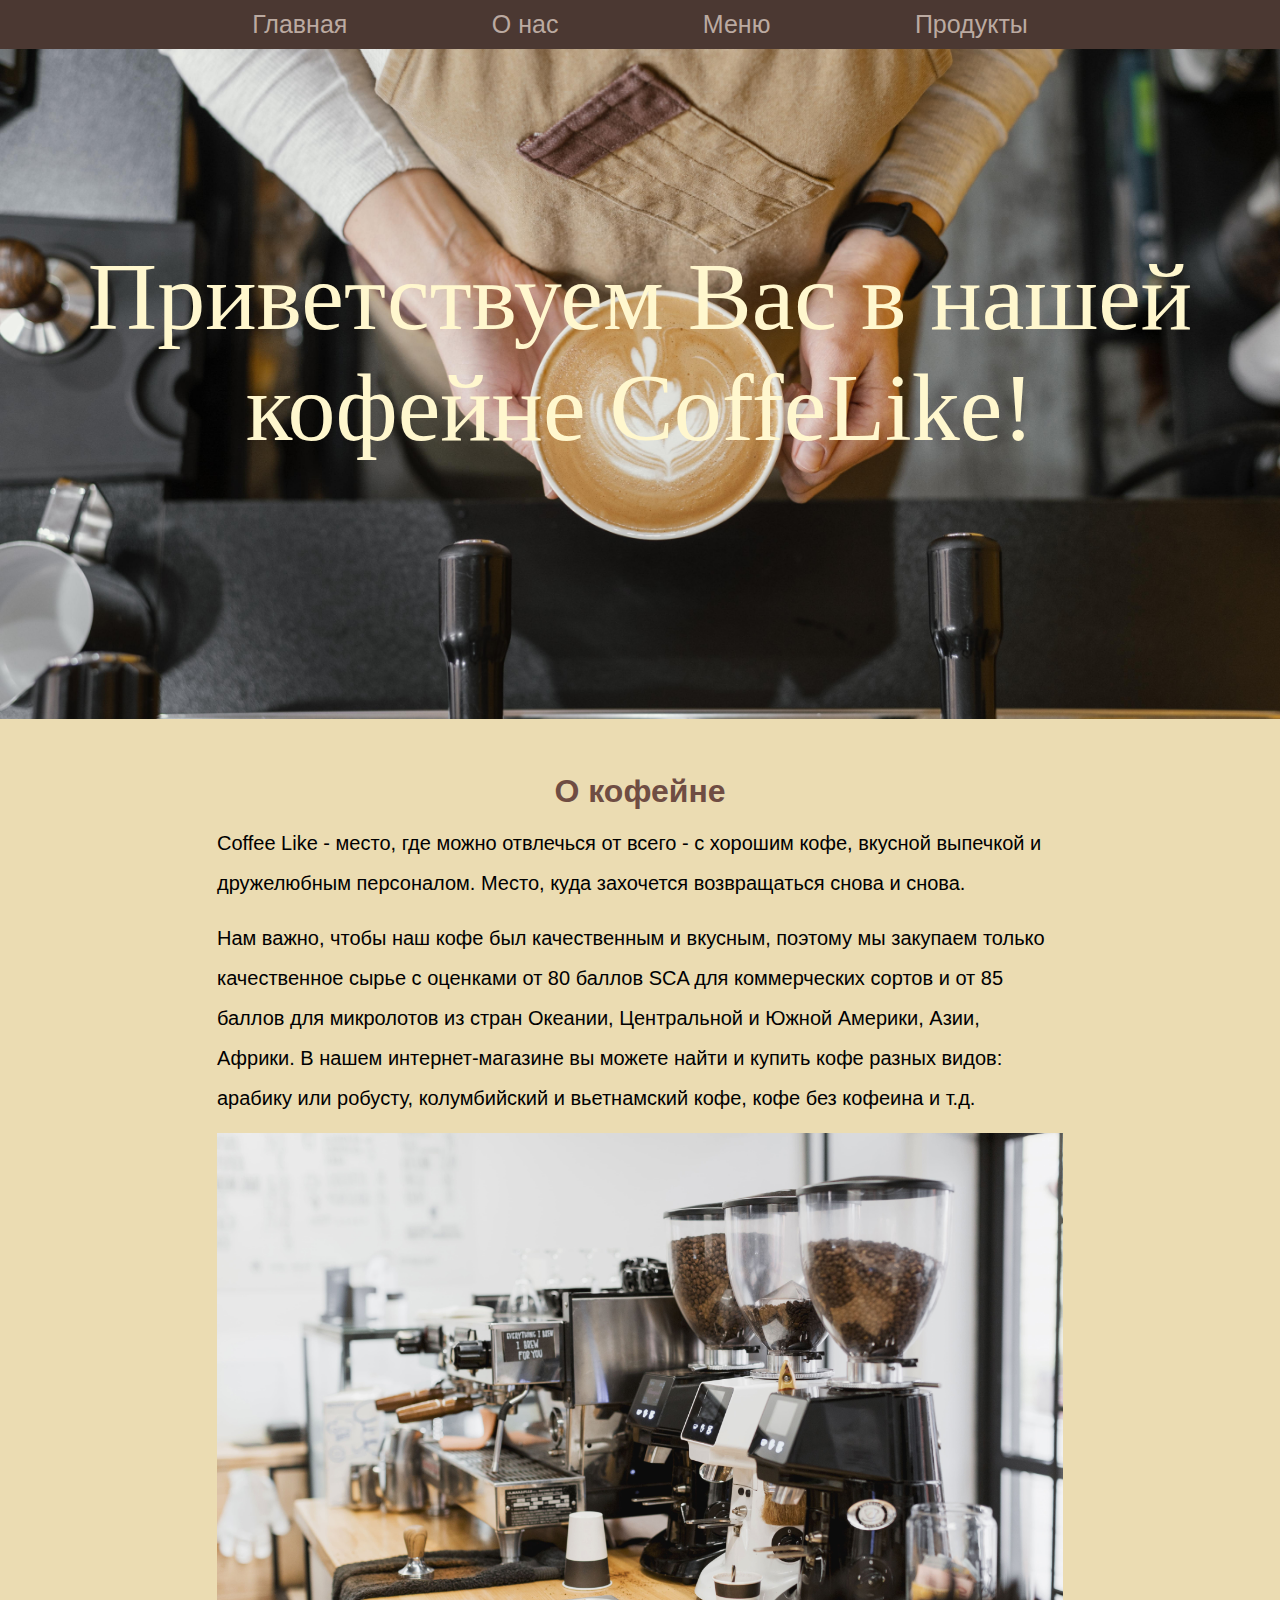
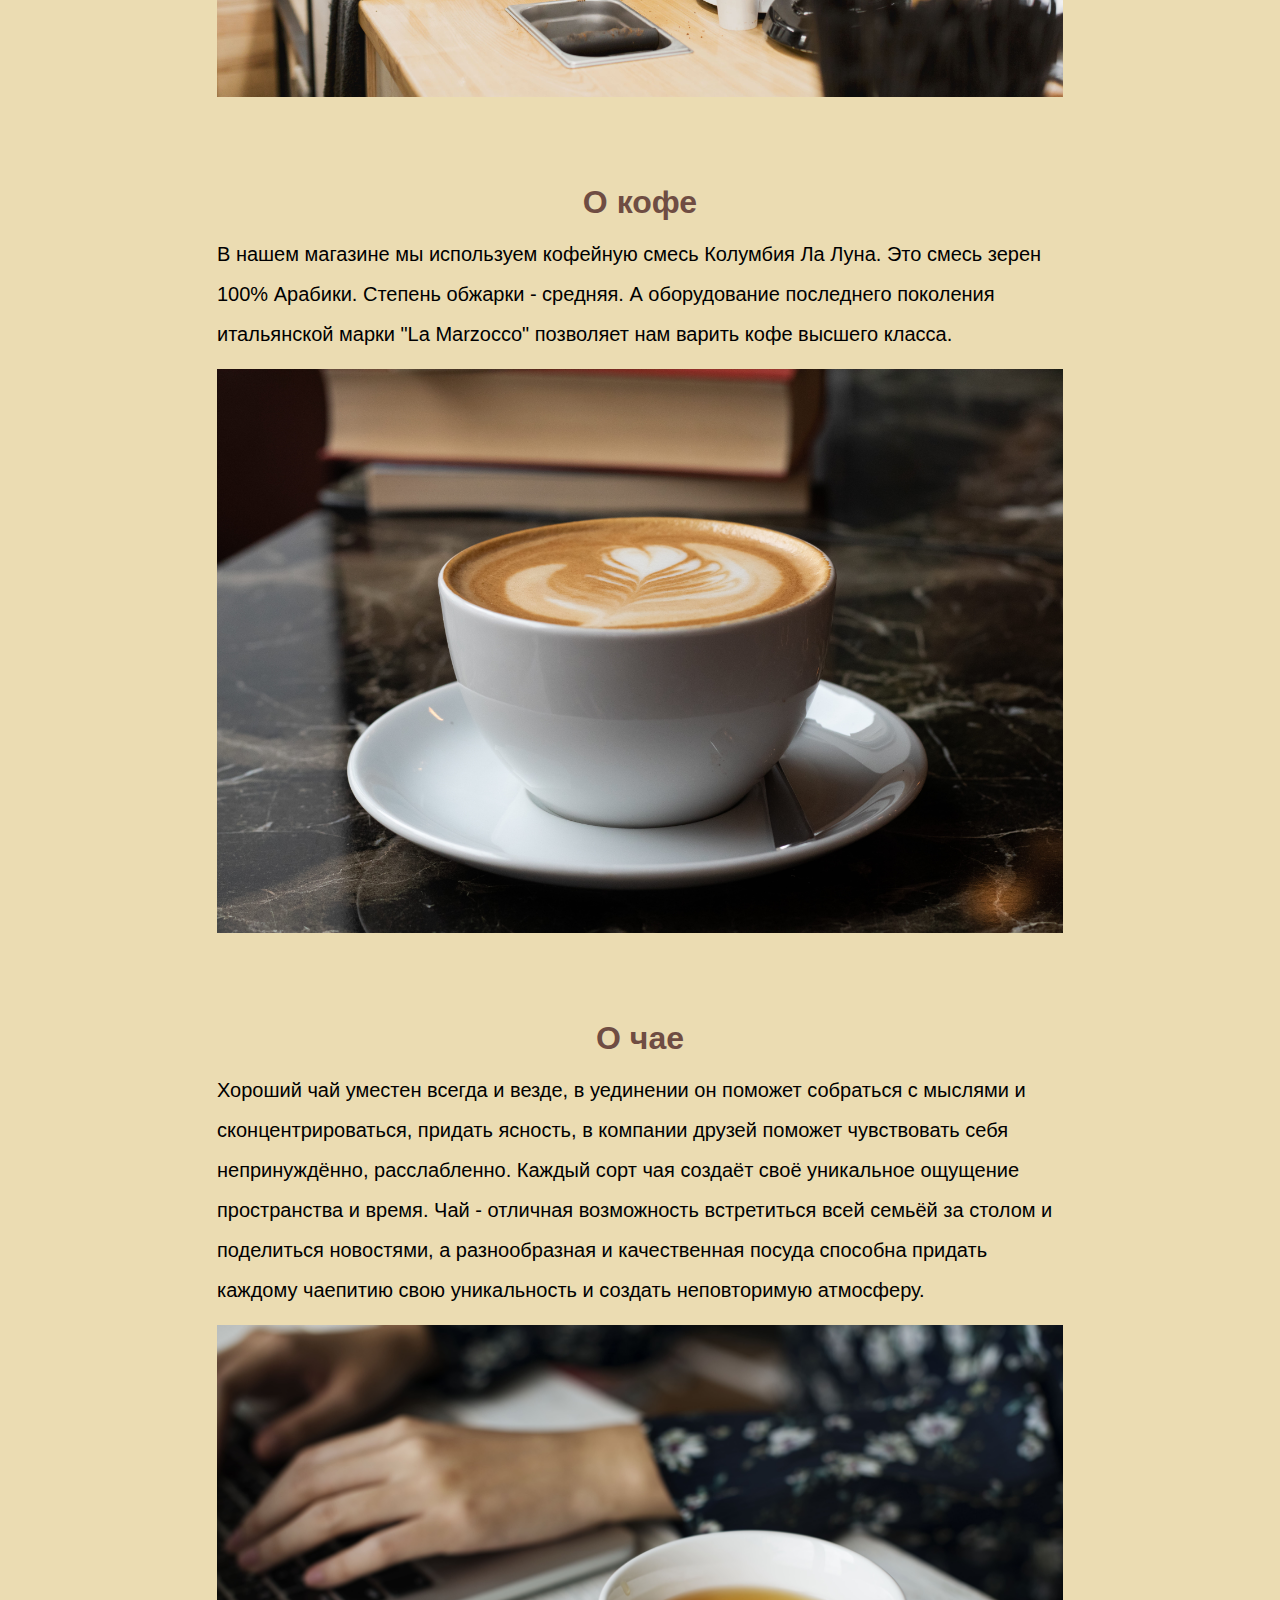
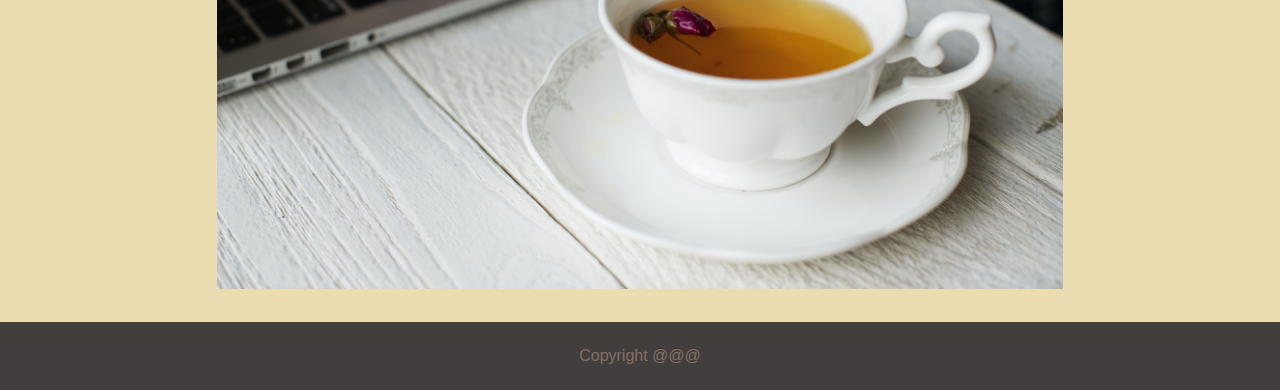
<file: index.html>
<!DOCTYPE html>
<html lang="en">
<head>
    <meta charset="UTF-8">
    <meta http-equiv="X-UA-Compatible" content="IE=edge">
    <meta name="viewport" content="width=device-width, initial-scale=1.0">
    <link rel="stylesheet" href="style.css">
    <title>CoffeeLikeSite</title>
</head>
<body>
    <header>
        <nav>
            <ul>
                <li><a href="index.html">Главная</a></li>
                <li><a href="about.html">О нас</a></li>
                <li><a href="menu.html">Меню</a></li>
                <li><a href="products.html">Продукты</a></li>
            </ul>
        </nav>
        <div class="presentation">
            <p class="header-text">Приветствуем Вас в нашей кофейне CoffeLike!</p>
        </div>
    </header>
    <main class="main">
        <div class="container">
            <article class="article">
                <div class="article-text">
                    <h2>О кофейне</h2>
                    <p>Coffee Like - место, где можно отвлечься от всего - с хорошим кофе, вкусной выпечкой и дружелюбным персоналом. Место, куда захочется возвращаться снова и снова.</p>
                    <p>Нам важно, чтобы наш кофе был качественным и вкусным, поэтому мы закупаем только качественное сырье с оценками от 80 баллов SCA для коммерческих сортов и от 85 баллов для микролотов из стран Океании, Центральной и Южной Америки, Азии, Африки. В нашем интернет-магазине вы можете найти и купить кофе разных видов: арабику или робусту, колумбийский и вьетнамский кофе, кофе без кофеина и т.д.</p>
                    <img src="../images/about-coffeelike.jpg" alt="about our coffee shop" width="100%">
                </div>
            </article>

            <article class="article">
                <div class="article-text">
                    <h2>О кофе</h2>
                    <p>В нашем магазине мы используем кофейную смесь Колумбия Ла Луна. Это смесь зерен 100% Арабики. Степень обжарки - средняя. А оборудование последнего поколения итальянской марки "La Marzocco" позволяет нам варить кофе высшего класса.</p>
                    <img src="../images/coffee.jpg" alt="about our coffee" width="100%">
                </div>
            </article>

            <article class="article">
                <div class="article-text">
                    <h2>О чае</h2>
                    <p>Хороший чай уместен всегда и везде, в уединении он поможет собраться с мыслями и сконцентрироваться, придать ясность, в компании друзей поможет чувствовать себя непринуждённо, расслабленно. Каждый сорт чая создаёт своё уникальное ощущение пространства и время. Чай - отличная возможность встретиться всей семьёй за столом и поделиться новостями, а разнообразная и качественная посуда способна придать каждому чаепитию свою уникальность и создать неповторимую атмосферу.</p>
                    <img src="../images/tea.jpg" alt="about our tea" width="100%">
                </div>
            </article>
        </div>

        <footer>
            Copyright @@@
        </footer>
    </main>
</body>
</html>
</file>
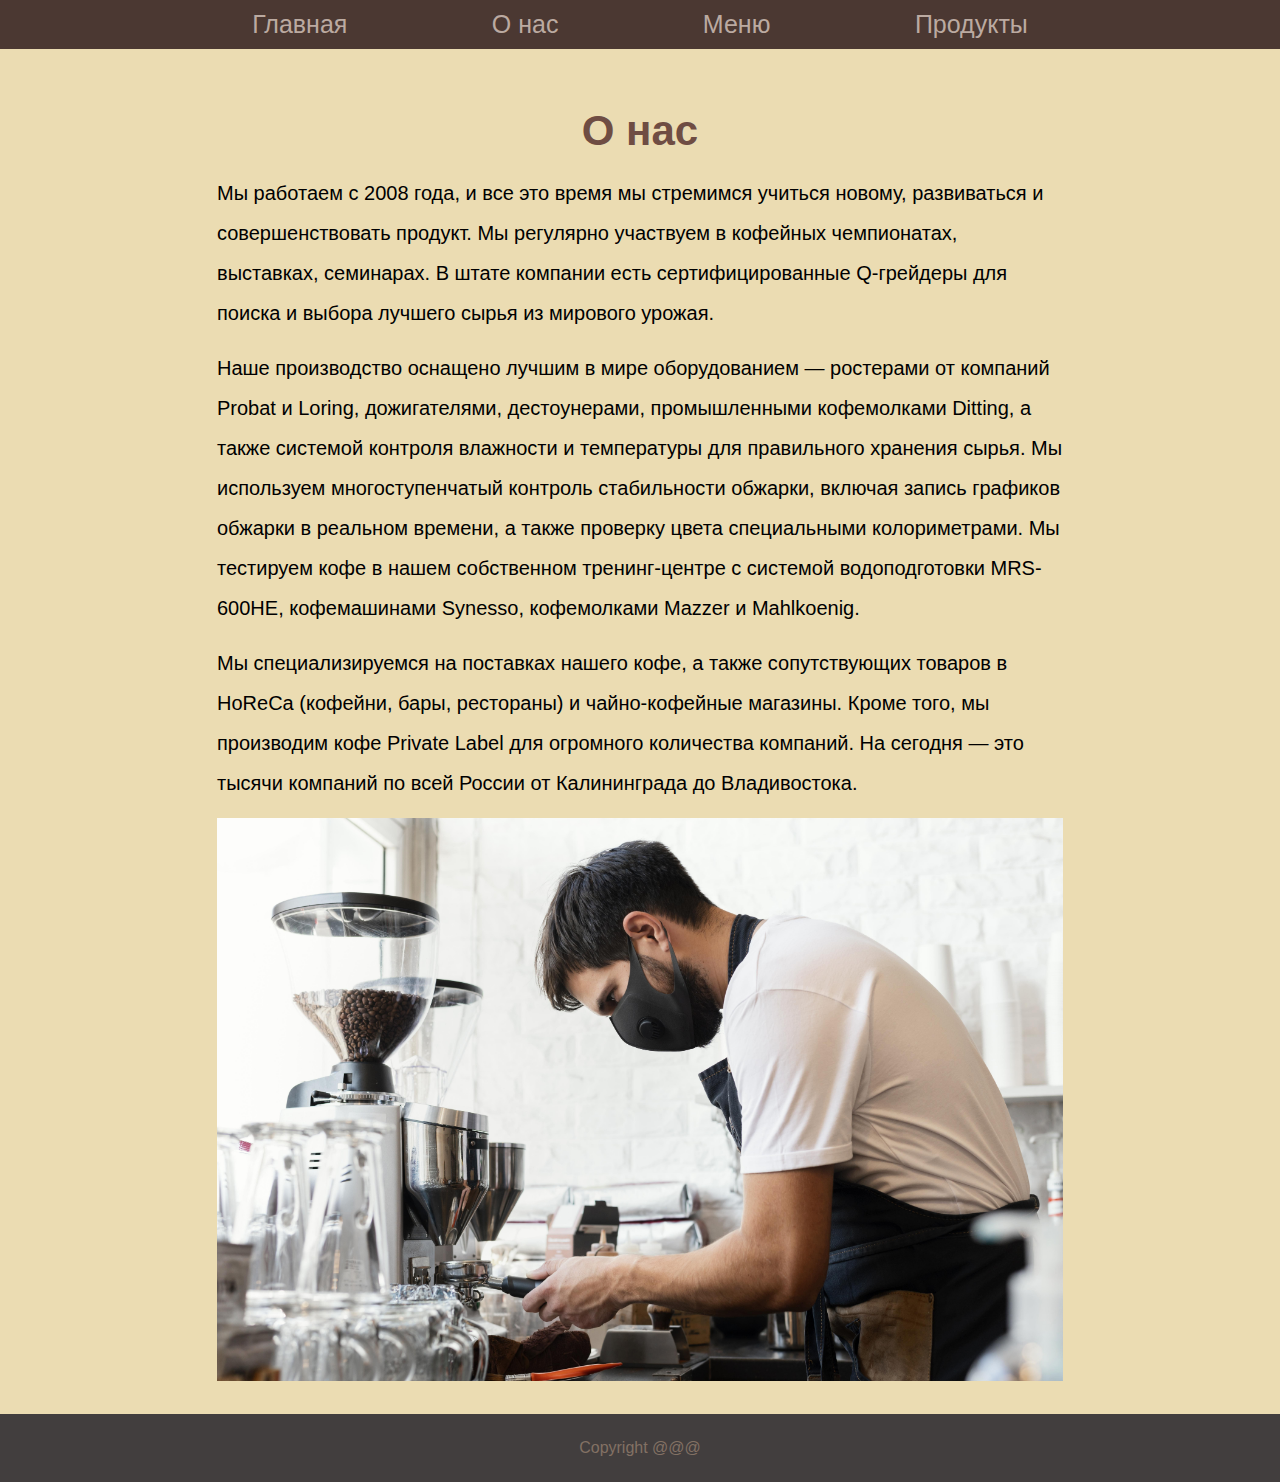
<file: about.html>
<!DOCTYPE html>
<html lang="en">
<head>
    <meta charset="UTF-8">
    <meta http-equiv="X-UA-Compatible" content="IE=edge">
    <meta name="viewport" content="width=device-width, initial-scale=1.0">
    <link rel="stylesheet" href="style.css">
    <title>About us</title>
</head>
<body>
    <header>
        <nav>
            <ul>
                <li><a href="index.html">Главная</a></li>
                <li><a href="about.html">О нас</a></li>
                <li><a href="menu.html">Меню</a></li>
                <li><a href="products.html">Продукты</a></li>
            </ul>
        </nav>
    </header>
    <main>
        <div class="container">
            <article class="article">
                <div class="article-text">
                    <h1>О нас</h1>
                    <p>Мы работаем с 2008 года, и все это время мы стремимся учиться новому, развиваться и совершенствовать продукт. Мы регулярно участвуем в кофейных чемпионатах, выставках, семинарах. В штате компании есть сертифицированные Q-грейдеры для поиска и выбора лучшего сырья из мирового урожая.</p>
                    <p>Наше производство оснащено лучшим в мире оборудованием — ростерами от компаний Probat и Loring, дожигателями, дестоунерами, промышленными кофемолками Ditting, а также системой контроля влажности и температуры для правильного хранения сырья. Мы используем многоступенчатый контроль стабильности обжарки, включая запись графиков обжарки в реальном времени, а также проверку цвета специальными колориметрами. Мы тестируем кофе в нашем собственном тренинг-центре с системой водоподготовки MRS-600HE, кофемашинами Synesso, кофемолками Mazzer и Mahlkoenig.</p>
                    <p>Мы специализируемся на поставках нашего кофе, а также сопутствующих товаров в HoReCa (кофейни, бары, рестораны) и чайно-кофейные магазины. Кроме того, мы производим кофе Private Label для огромного количества компаний. На сегодня — это тысячи компаний по всей России от Калининграда до Владивостока.</p>
                    <div class="about-us-image">
                        <img src="../images/about-us-page.jpg" alt="barista making coffee" width="100%">
                    </div>
                </div>
            </article>
        </div>
        <footer>
            Copyright @@@
        </footer>
    </main>
</body>
</html>
</file>
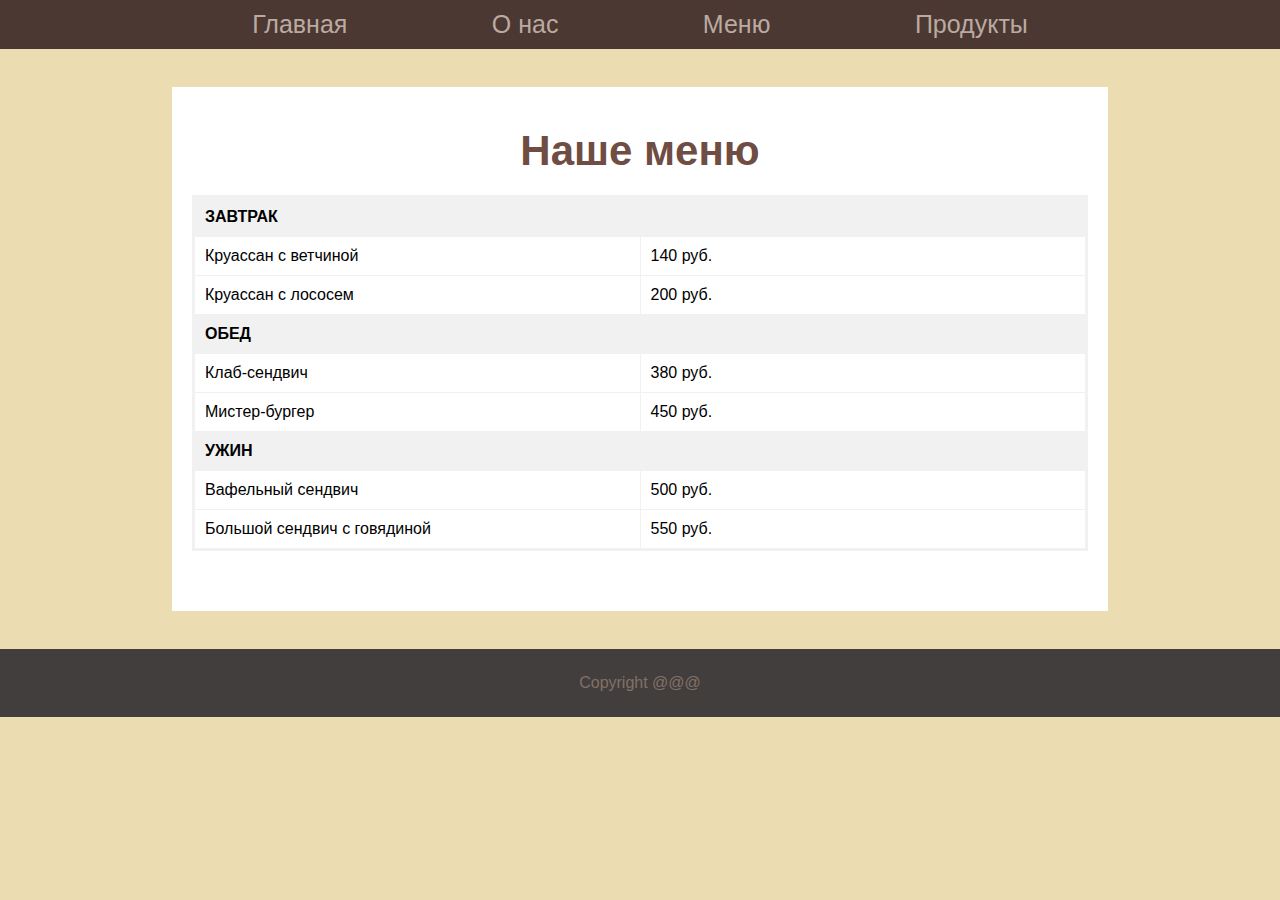
<file: menu.html>
<!DOCTYPE html>
<html lang="en">
<head>
    <meta charset="UTF-8">
    <meta http-equiv="X-UA-Compatible" content="IE=edge">
    <meta name="viewport" content="width=device-width, initial-scale=1.0">
    <link rel="stylesheet" href="style.css">
    <title>Menu</title>
</head>
<body>
    <header>
        <nav>
            <ul>
                <li><a href="index.html">Главная</a></li>
                <li><a href="about.html">О нас</a></li>
                <li><a href="menu.html">Меню</a></li>
                <li><a href="products.html">Продукты</a></li>
            </ul>
        </nav>
    </header>
    <main>
        <div class="container">
            <div class="products">
                <h1 class="products-title">Наше меню</h1>
                <div class="products-tables">
                    <table>
                        <tr>
                            <td colspan="2" class="table-headings menu">ЗАВТРАК</td>
                        </tr>
                        <tr>
                            <td>Круассан с ветчиной</td>
                            <td>140 руб.</td>
                        </tr>
                        <tr>
                            <td>Круассан с лососем</td>
                            <td>200 руб.</td>
                        </tr>
                        <tr>
                            <td colspan="2" class="table-headings menu">ОБЕД</td>
                        </tr>
                        <tr>
                            <td>Клаб-сендвич</td>
                            <td>380 руб.</td>
                        </tr>
                        <tr>
                            <td>Мистер-бургер</td>
                            <td>450 руб.</td>
                        </tr>
                        <tr>
                            <td colspan="2" class="table-headings menu">УЖИН</td>
                        </tr>
                        <tr>
                            <td>Вафельный сендвич</td>
                            <td>500 руб.</td>
                        </tr>
                        <tr>
                            <td>Большой сендвич с говядиной</td>
                            <td>550 руб.</td>
                        </tr>
                    </table>
                </div>
            </div>
        </div>
        <footer>
                Copyright @@@
        </footer>
    </main>
</body>
</html>
</file>
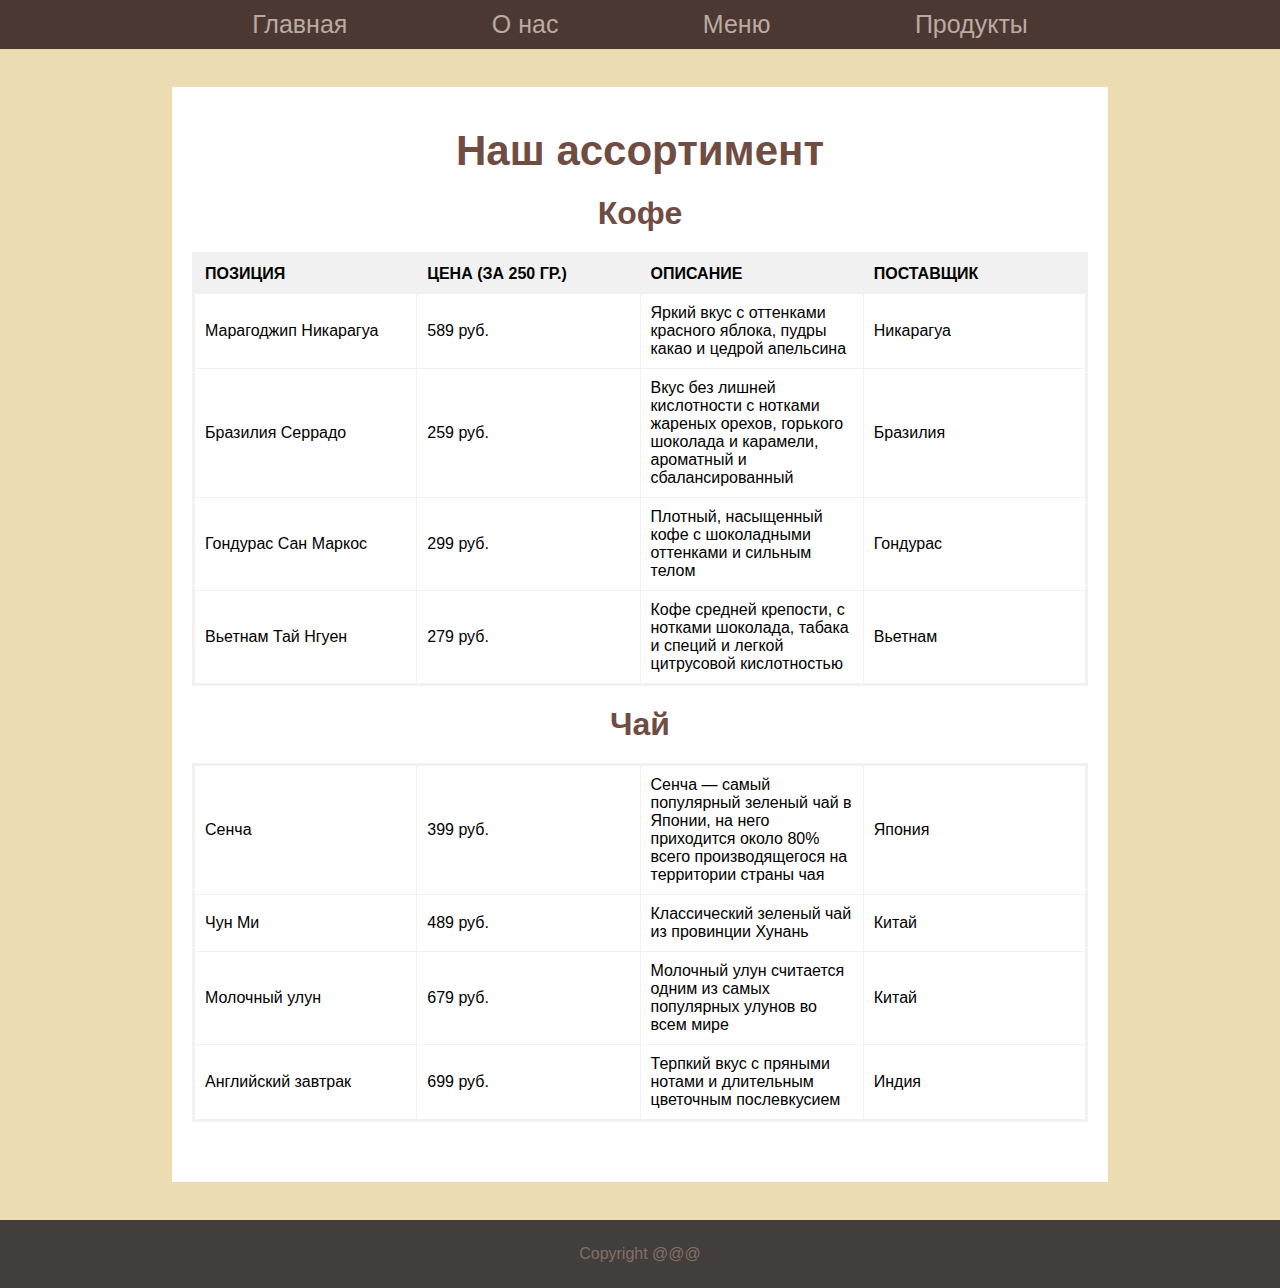
<file: products.html>
<!DOCTYPE html>
<html lang="en">
<head>
    <meta charset="UTF-8">
    <meta http-equiv="X-UA-Compatible" content="IE=edge">
    <meta name="viewport" content="width=device-width, initial-scale=1.0">
    <link rel="stylesheet" href="style.css">
    <title>Products</title>
</head>
<body>
    <header>
        <nav>
            <ul>
                <li><a href="index.html">Главная</a></li>
                <li><a href="about.html">О нас</a></li>
                <li><a href="menu.html">Меню</a></li>
                <li><a href="products.html">Продукты</a></li>
            </ul>
        </nav>
    </header>
    <main>
        <div class="container">
            <div class="products">
                <h1 class="products-title">Наш ассортимент</h1>
                    <div class="products-tables">
                        <h2>Кофе</h2>
                        <table>
                            <tr class="table-headings">
                                <td>Позиция</td>
                                <td>Цена (за 250 гр.)</td>
                                <td>Описание</td>
                                <td>Поставщик</td>
                            </tr>
                            <tr>
                                <td>Марагоджип Никарагуа</td>
                                <td>589 руб.</td>
                                <td>Яркий вкус с оттенками красного яблока, пудры какао и цедрой апельсина</td>
                                <td>Никарагуа</td>
                            </tr>
                            <tr>
                                <td>Бразилия Серрадо</td>
                                <td>259 руб.</td>
                                <td>Вкус без лишней кислотности с нотками жареных орехов, горького шоколада и карамели, ароматный и сбалансированный</td>
                                <td>Бразилия</td>
                            </tr>
                            <tr>
                                <td>Гондурас Сан Маркос</td>
                                <td>299 руб.</td>
                                <td>Плотный, насыщенный кофе с шоколадными оттенками и сильным телом</td>
                                <td>Гондурас</td>
                            </tr>
                            <tr>
                                <td>Вьетнам Тай Нгуен</td>
                                <td>279 руб.</td>
                                <td>Кофе средней крепости, с нотками шоколада, табака и специй и легкой цитрусовой кислотностью</td>
                                <td>Вьетнам</td>
                            </tr>
                        </table>

                        <h2>Чай</h2>
                        <table>
                            <tr>
                                <td>Сенча</td>
                                <td>399 руб.</td>
                                <td>Сенча — самый популярный зеленый чай в Японии, на него приходится около 80% всего производящегося на территории страны чая</td>
                                <td>Япония</td>
                            </tr>
                            <tr>
                                <td>Чун Ми</td>
                                <td>489 руб.</td>
                                <td>Классический зеленый чай из провинции Хунань</td>
                                <td>Китай</td>
                            </tr>
                            <tr>
                                <td>Молочный улун</td>
                                <td>679 руб.</td>
                                <td>Молочный улун считается одним из самых популярных улунов во всем мире</td>
                                <td>Китай</td>
                            </tr>
                            <tr>
                                <td>Английский завтрак</td>
                                <td>699 руб.</td>
                                <td>Терпкий вкус с пряными нотами и длительным цветочным послевкусием</td>
                                <td>Индия</td>
                            </tr>
                        </table>
                    </div>
            </div>
        </div>
        <footer>
            <div>
                Copyright @@@
            </div>
        </footer>
    </main>
</body>
</html>
</file>
<file: style.css>
* {
    margin: 0;
    padding: 0;
}

nav {
    background-color: #4B3832;
}

ul {
    padding-bottom: 10px;
    padding-top: 10px;
    list-style-type: none;
    text-align: center;
}

li {
    display: inline;
}

nav li + li {
    margin-left: 140px;
}

a {
    color: #bbaaa1; /* #EBDCB2; */
    text-decoration: none;
    font-size: 25px;
}

nav a:hover { 
    color:#ffffff;
    transition: 0.2s ease-in;
}

body {
    background-color: #EBDCB2;
    font-family: Arial, Helvetica, sans-serif;
}

/* INDEX + ABOUT US*/

.presentation {
    background-image: url(../images/index-header-bg.jpg);
    background-size: 100%;
    background-repeat: no-repeat;
}

.header-text {
    padding-top: 15%;
    padding-bottom: 20%;
    font-family: fantasy;
    font-size: 600%;
    font-weight: normal;
    color: #fff7ce;
    text-align: center;
}

h1 {
    text-align: center;
    font-size: 42px;
    color: #6f4d43;
}

h2 {
    text-align: center;
    font-size: 32px;
    color: #6f4d43;
}

footer {
    padding-top: 25px;
    padding-bottom: 25px;
    background-color: #423e3e;
    color: #827164;
    text-align: center;
}

.article {
    margin-top: 15px;
    margin-left: auto;
    margin-right: auto;
    width: 70%;
    background-color: #EBDCB2;
} 

.article:hover {
    background-color: #ffffff;
    transition: 0.3s ease;
}

.article-text {
    padding: 25px;
    padding-bottom: 20px;
    font-size: 20px;
    line-height: 2;
}

.article-text p {
    padding-bottom: 15px;
}

/* PRODUCTS + MENU */

.products {
    margin: 38px auto;
    width: 70%;
    padding: 40px 20px;
    background-color: #ffffff;
}

.products-tables {
    margin-top: 20px;
}

.table-headings {
    background-color: #f1f1f1;
    text-transform: uppercase;
    font-weight: 900;
}

table {
    margin: 20px auto; /* выравнивание таблицы по середине */
    table-layout: fixed;
    width: 100%;
    border: 3px solid #f1f1f1;
    border-collapse: collapse;
}

td {
    padding: 10px;
    border-spacing: 1px solid #e0e0e0;
    border: 1px solid #f1f1f1; 
}
</file>
